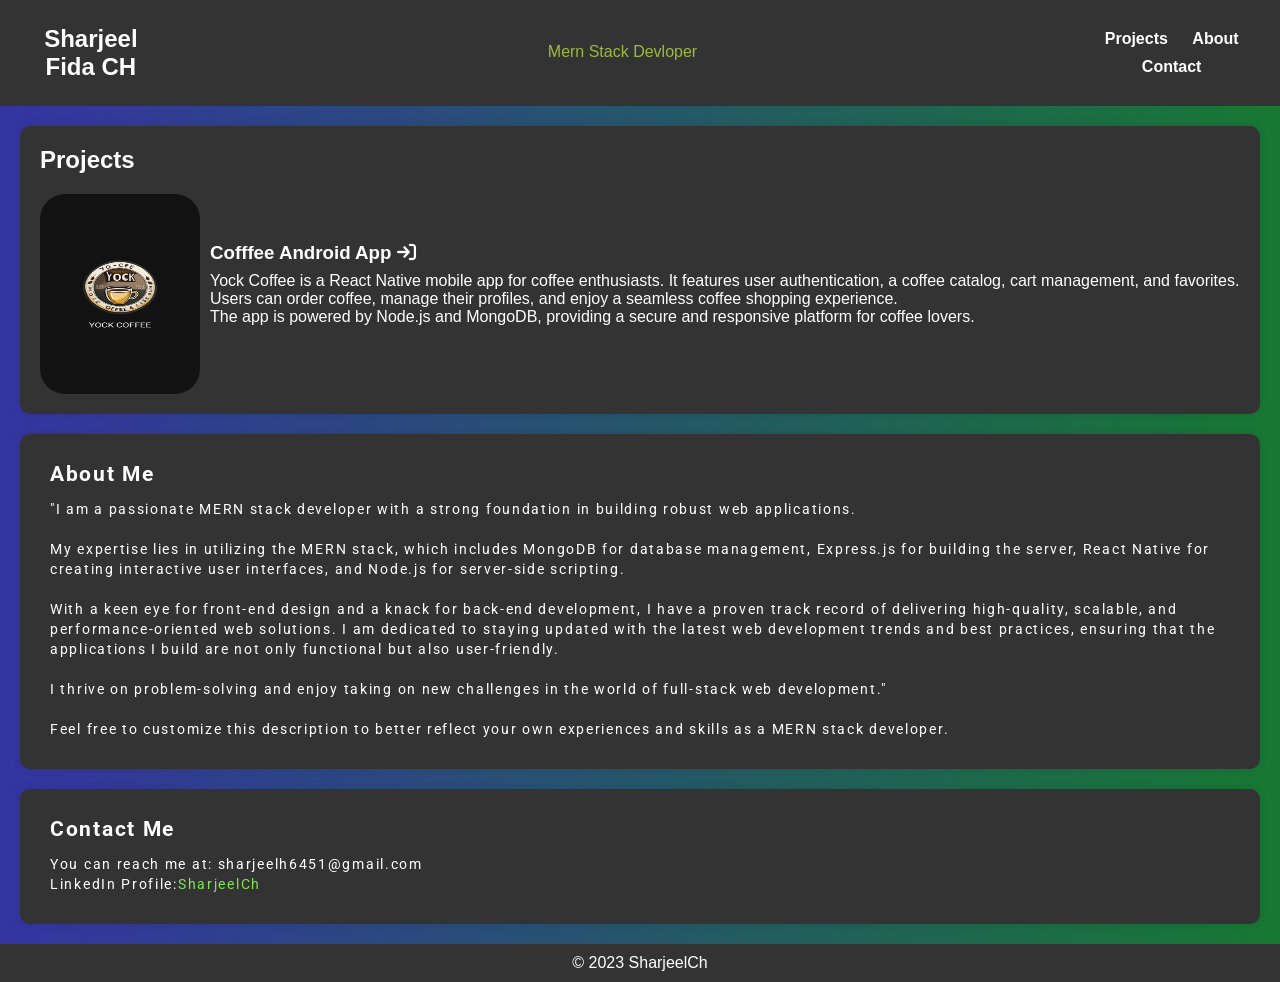
<file: index.html>
<html lang="en">
<head>
    <meta charset="UTF-8">
    <meta name="viewport" content="width=device-width, initial-scale=1.0">
    <title>My GitHub Portfolio</title>
    <link rel="stylesheet" href="cs.css">
    <link rel="stylesheet" href="https://fonts.googleapis.com/css?family=Roboto:400,700&display=swap">
    <link rel="stylesheet" href="https://cdnjs.cloudflare.com/ajax/libs/font-awesome/6.0.0-beta3/css/all.min.css">


</head>
<body>
    <header>
        <h2>Sharjeel Fida CH</h1>
        <div class="roller">
    <span id="rolltext">Mern Stack Devloper<br/>
    Coding Nerd<br/>
    Software Engineer<br/>
   
   
    </h1>
    
  </div>
        <nav>
          <ul>
              <li><a href="#projects">Projects</a></li>
              <li><a href="#about">About</a></li>
              <li><a href="#contact">Contact</a></li>
          </ul>
      </nav>
    </header>
    
    <section id="projects">
        <h2 class="head">Projects</h2>
        <!----
        <div class="project">
          <div class="project-content">
              <img src="addidas.jpeg" alt="Project 1">
              <h3>Project 1</h3>
              <p>Description of Project 1.</p>
          </div>
         
      </div>
    -->
    
      
      <div class="project">
        <div class="project-content">
         
            <img src="Screenshot_1697626845.png" alt="Project 1">
            <div class="idm">
            <h3>Cofffee Android App <i class="fa-solid fa-arrow-right-to-bracket"></i></h3>
            <p class="para">Yock Coffee is a React Native mobile app for coffee enthusiasts. It features user authentication, a coffee catalog, cart management, and favorites. <br> Users can order coffee, manage their profiles, and enjoy a seamless coffee shopping experience. <br> The app is powered by Node.js and MongoDB, providing a secure and responsive platform for coffee lovers.</p>
          </div>
          </div>
       
    </div>
  
        
    </section>
    <section id="about">
        <h2 class="ABOUTT">About Me</h2>
        <p>"I am a passionate MERN stack developer with a strong foundation in building robust web applications. <br> <br> My expertise lies in utilizing the MERN stack, which includes MongoDB for database management, Express.js for building the server, React Native for creating interactive user interfaces, and Node.js for server-side scripting. <br><br> With a keen eye for front-end design and a knack for back-end development, I have a proven track record of delivering high-quality, scalable, and performance-oriented web solutions. I am dedicated to staying updated with the latest web development trends and best practices, ensuring that the applications I build are not only functional but also user-friendly. <br><br> I thrive on problem-solving and enjoy taking on new challenges in the world of full-stack web development."
         <br><br> Feel free to customize this description to better reflect your own experiences and skills as a MERN stack developer.</p>
    </section>
    <section id="contact">
        <h2 class="CONTACTT">Contact Me</h2>
        <p>You can reach me at: sharjeelh6451@gmail.com</p>
        <div  class="linkin">
        <p>LinkedIn Profile:  </p><a href="https://www.linkedin.com/in/sharjeel-fida-ch-6a2641256/"> SharjeelCh</a>
        </div>
    </section>
    <footer>
        <p>&copy; 2023 SharjeelCh</p>
       
    </footer>
</body>
</html>
</file>
<file: cs.css>
* {
    margin: 0;
    padding: 0;
    box-sizing: border-box;
}
body {
    font-family: Arial, sans-serif;
    background: linear-gradient(90deg, rgb(52, 52, 162), rgb(13, 143, 13), rgb(159, 109, 16), rgb(225, 225, 10));
    background-size: 400% 400%;
    animation: gradientAnimation 15s linear infinite;
    margin: 0; 
    padding: 0; 
}



section {
    background-color: #333; 
    color: #fff;
    margin: 20px;
    padding: 20px;
    border-radius: 10px;
    box-shadow: 0 0 10px rgba(0, 0, 0, 0.1);
    
}

@media (max-width: 768px) {
    body {
        background-size: 800% 800%;
    }

    section {
        margin: 10px;
        padding: 10px;
    }
    .para {
        width: 100%; 
        font-size: 14px; 
        margin-top: 8px;
    }
    header {
        padding: 10px; 
    }

    nav ul {
        display: flex;
        flex-direction: column; 
        align-items: center;
        text-align: center;
    }

    nav li {
        margin: 10px;
    }
}


@keyframes gradientAnimation {
    0% {
        background-position: 0% 50%;
    }
    50% {
        background-position: 100% 50%;
    }
    100% {
        background-position: 0% 50%;
    }
}

header {
    text-align: center;
    background-color: #333;
    color: #fff;
    padding: 20px;
    display: flex;
    align-items: center;
    justify-content: space-between;
}

nav {
    background-color: #333;
}

nav ul {
    list-style-type: none;
    text-align: center;
}

nav li {
    display: inline;
    margin: 10px;
}

nav a {
    text-decoration: none;
    color: #fff;
    font-weight: bold;
    position: relative;
    transition: color 0.3s;
    display: inline-block;
    padding: 5px 0; 
}

nav a:hover {
    color: #51d82c; 
}
nav a::after {
    content: '';
    display: block;
    position: absolute;
    bottom: 0;
    left: 0;
    width: 100%;
    height: 2px; 
    background-color: #ff7f00;
    transform: scaleX(0);
    transform-origin: right;
    transition: transform 0.3s ease-out;
    
}

nav a:hover::after {
    transform: scaleX(1);
    transform-origin: left;
}



.project {
    text-align: center;
    align-items:center;
    
    
}
.project-content {
    display: flex; 
    align-items: center;
    text-align: left; 
    flex-direction: row;
    
}

.project img {
    max-width: 100%;
    height: auto;
    width: 160px;
    height: 200px; 
    margin-right: 10px;
    margin-top: 20px;
    border-radius: 25px;
}


footer {
    text-align: center;
    background-color: #333;
    color: #fff;
    padding: 10px;
}
#about {
    padding: 30px;
    letter-spacing: 1.7px;
    line-height: 20px;
    font-size: 14px;
    font-family: 'Roboto', sans-serif;
}
#contact {
    padding: 30px;
    letter-spacing: 1.7px;
    line-height: 20px;
    font-size: 14px;
    font-family: 'Roboto', sans-serif;
    
}
.ABOUTT{
    margin-bottom: 15px;

    
}
.CONTACTT{
    margin-bottom: 15px;
}
.linkin{
   display: flex;
    
}
a {
    color: rgb(129, 231, 85);
    text-decoration: none;
}

.para{
    
    font-family: 'Gill Sans', 'Gill Sans MT', Calibri, 'Trebuchet MS', sans-serif;
    font-size: 16px;
    margin-top: 8px;
}
* {
    margin: 0;
    padding: 0;
    
  }
  
  body {
    background-color: #e63946;
  }
  
  .main {
    height: 100vh;
    width: 100%;
    display: flex;
    align-items: center;
    justify-content: center;
    text-align: center;
  }
  h1 {
    text-align: center;
    text-transform: uppercase;
    color: #f1faee;
    font-size: 4rem;
  }
  
  .roller {
    height: 4.125rem;
    line-height: 4rem;
    position: relative;
    overflow: hidden;
    width: 100%;
    display: flex;
    justify-content: center;
    align-items: center;
  
    color: #9cba3c;
  }
  
  #spare-time {
    font-size: 1rem;
    font-style: italic;
    letter-spacing: 1rem;
    margin-top: 0;
    color: #a8dadc;
  }
  
  .roller #rolltext {
    position: absolute;
    top: 0;
    animation: slide 5s infinite;
  }
  
  @keyframes slide {
    0% {
      top: 0;
    }
    25% {
      top: -4rem;
    }
    50% {
      top: -8rem;
    }
    72.5% {
      top: -12.25rem;
    }
  }
  
  @media screen and (max-width: 600px) {
    h1 {
      text-align: center;
      text-transform: uppercase;
      color: #f1faee;
      font-size: 2.125rem;
    }
  
    .roller {
      height: 2.6rem;
      line-height: 2.125rem;
    }
  
    #spare-time {
      font-size: 1rem;
      letter-spacing: 0.1rem;
    }
  
    .roller #rolltext {
      animation: slide-mob 5s infinite;
    }
  
    @keyframes slide-mob {
      0% {
        top: 0;
      }
      25% {
        top: -2.125rem;
      }
      50% {
        top: -4.25rem;
      }
      72.5% {
        top: -6.375rem;
      }
    }
  }
</file>
